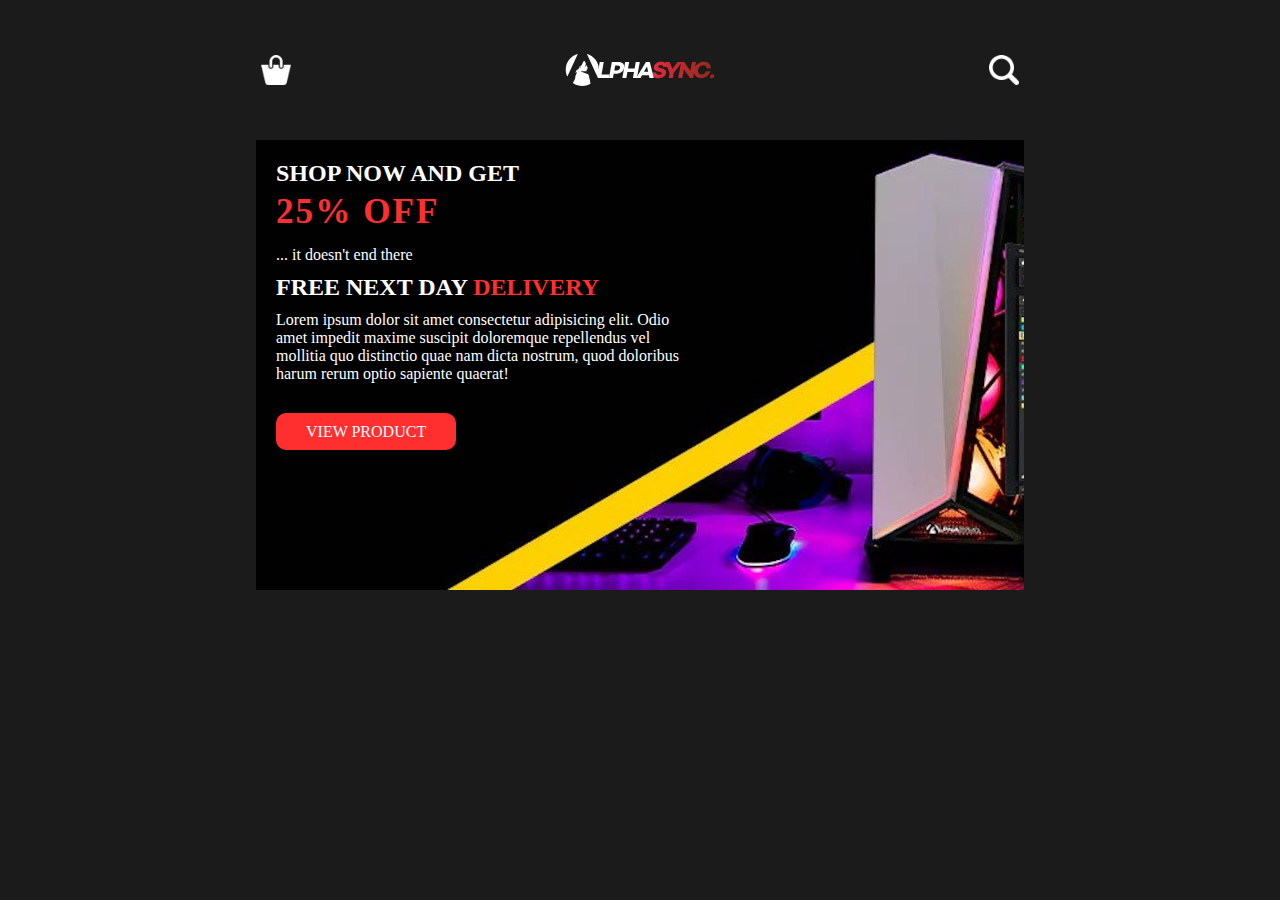
<file: index.html>
<!DOCTYPE html>
<html lang="en">
<head>
    <meta charset="UTF-8">
    <meta http-equiv="X-UA-Compatible" content="IE=edge">
    <meta name="viewport" content="width=device-width, initial-scale=1.0">
    <link rel="stylesheet" href="./src/main.css">
    <title> Product Page </title>
</head>
<body>

    <div class="wrapper">
        <header class="top-nav">
            <div class="container">
                <nav class="nav-bar-menu">
                    <img src="./b.png" alt="basket-logo" class="icons">
                    <img src="./l.svg" alt="comp-logo" class="comp-logo">
                    <img src="./s.png" alt="search-logo" class="icons">
                </nav>
            </div>
        </header>


        <div class="container">
        <section class="product-home-display">
            <article class="product-home-display-content">
                <article class="product-home-content">
                    <h2> SHOP NOW AND GET <h1><span> 25% OFF</span></h1></h2>
                    <p> ... it doesn't end there  </p>
                    <h2> FREE NEXT DAY <span> DELIVERY </span> </h2>
                </article>

                <article class="product-home-more-content">
                    <p> Lorem ipsum dolor sit amet consectetur adipisicing elit. Odio amet impedit maxime suscipit doloremque repellendus vel mollitia quo distinctio quae nam dicta nostrum, quod doloribus harum rerum optio sapiente quaerat!</p>
                    <a class="btn-link" href="./src/product.html"> VIEW PRODUCT </a>
                </article>
            </article>
       </section>
        </div>
    </div>
    
</body>
</html>
</file>
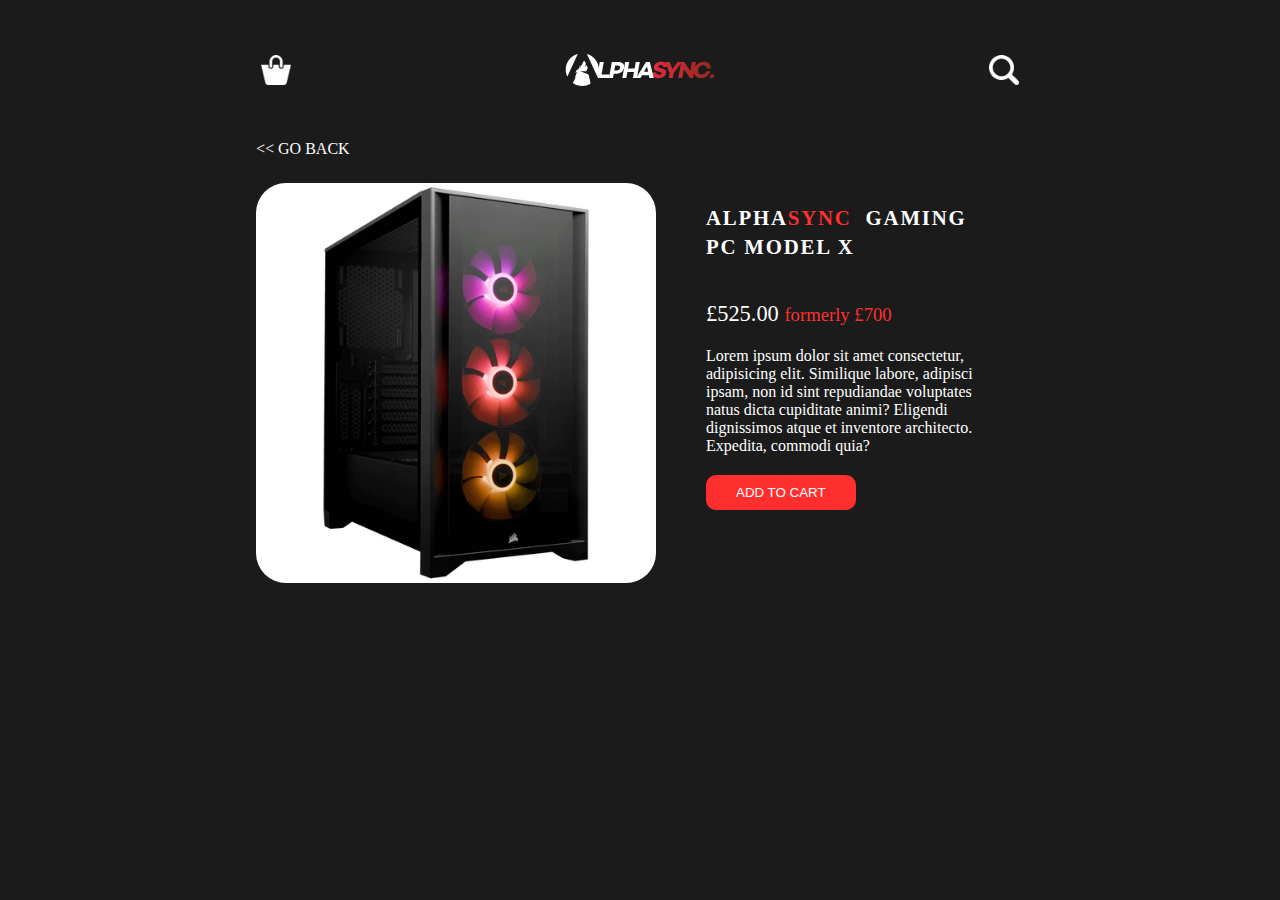
<file: src/product.html>
<!DOCTYPE html>
<html lang="en">
<head>
    <meta charset="UTF-8">
    <meta http-equiv="X-UA-Compatible" content="IE=edge">
    <meta name="viewport" content="width=device-width, initial-scale=1.0">
    <link rel="stylesheet" href="./main.css">
    <title> Product Page </title>
</head>
<body>

    <div class="wrapper">
        <header class="top-nav">
            <div class="container">
                <nav class="nav-bar-menu">
                    <img src="../b.png" alt="basket-logo" class="icons">
                    <img src="../l.svg" alt="comp-logo" class="comp-logo">
                    <img src="../s.png" alt="search-logo" class="icons">
                </nav>
            </div>
        </header>

        <section class="product-display">
            <div class="container">
                <a href="../index.html" class="back"> << GO BACK </a>
                <figure class="product-content">
                    <img src="../bbb.jpg" alt="product-img" class="product-img">
                    <figcaption class="product-details">
                        <h4> ALPHA<span>SYNC</span> GAMING PC MODEL X</h4>
                        <p class="price"> £525.00 <span><small>formerly £700</small></span> </p>
                        <p class="priceDetails"> Lorem ipsum dolor sit amet consectetur, adipisicing elit. Similique labore, adipisci ipsam, non id sint repudiandae voluptates natus dicta cupiditate animi? Eligendi dignissimos atque et inventore architecto. Expedita, commodi quia?</p>
                        <button class="btn"> ADD TO CART </button>
                    </figcaption>
                </figure>
            </div>
        </section>
    </div>
    
</body>
</html>
</file>
<file: src/main.css>
* {
  margin: 0;
  padding: 0;
  box-sizing: border-box;
}

body {
  background: rgb(27, 27, 27);
}

span {
  color: #ff2f2f;
}

h1 {
  font-size: 2.2rem;
  line-height: 1.4;
  letter-spacing: 2px;
}

.wrapper {
  width: 100vw;
  min-height: 650px;
}

.top-nav,
.product-home-display,
.product-display {
  width: 100%;
  margin-top: 50px;
}

.container {
  width: 60%;
  overflow: hidden;
  margin: auto;
}

.nav-bar-menu,
.product-content {
  width: 100%;
  display: flex;
  justify-content: space-between;
  align-items: center;
}

.icons {
  width: 40px;
}

.comp-logo {
  max-width: 150px;
}

.product-home-display,
.product-home-display-content {
  min-height: 450px;
}

.product-home-display {
  background: url('../bg.jpg') no-repeat center center/cover;
}

.product-home-content p,
.product-home-more-content p {
  margin: 10px 0px;
}

.product-home-display-content {
  width: 60%;
  padding: 20px;
}

.product-img {
  border-radius: 30px;
  max-width: 400px;
  margin-top: 25px;
}

.product-details {
  min-height: 400px;
  margin: 25px 0px 0px 30px;
  padding: 20px;
}

.product-details,
.product-home-display {
  color: #fff;
}

.product-details h4 {
  font-size: 1.3rem;
  line-height: 1.4;
  letter-spacing: 1.8px;
}

.product-details span {
  padding-right: 7px;
}

.price {
  font-size: 1.4rem;
  transform: translateY(40px);
}

.priceDetails {
  transform: translateY(60px);
}

.btn-link {
  margin-top: 20px;
}

.btn {
  transform: translateY(80px);
}

.btn,
.btn-link {
  background: #ff2f2f;
  color: #fff;
  padding: 10px 30px;
  border: none;
  border-radius: 10px;
  cursor: pointer;
}

.btn-link {
  position: relative;
  top: 30px;
}

.btn-link,
.back {
  text-decoration: none;
}

.back {
  color: #fff;
}

@media (max-width: 1200px) {
  .container {
    width: 80%;
  }
}

@media (max-width: 900px) {
  .container {
    width: 90%;
  }
}

@media (max-width: 768px) {
  .product-content {
    flex-direction: column;
  }

  .product-details {
    text-align: center;
  }
}

@media (max-width: 550px) {
  .product-home-display-content {
    width: 80%;
  }
}

@media (max-width: 350px) {
  .product-home-display-content {
    width: 100%;
  }

  h1 {
    font-size: 1.6rem;
  }

  .btn,
  .btn-link {
    padding: 10px 15px;
  }

  .product-img {
    max-width: 300px;
  }

  .product-home-display {
    min-height: 550px;
  }

  .product-details {
    min-height: 550px;
  }
}
</file>
